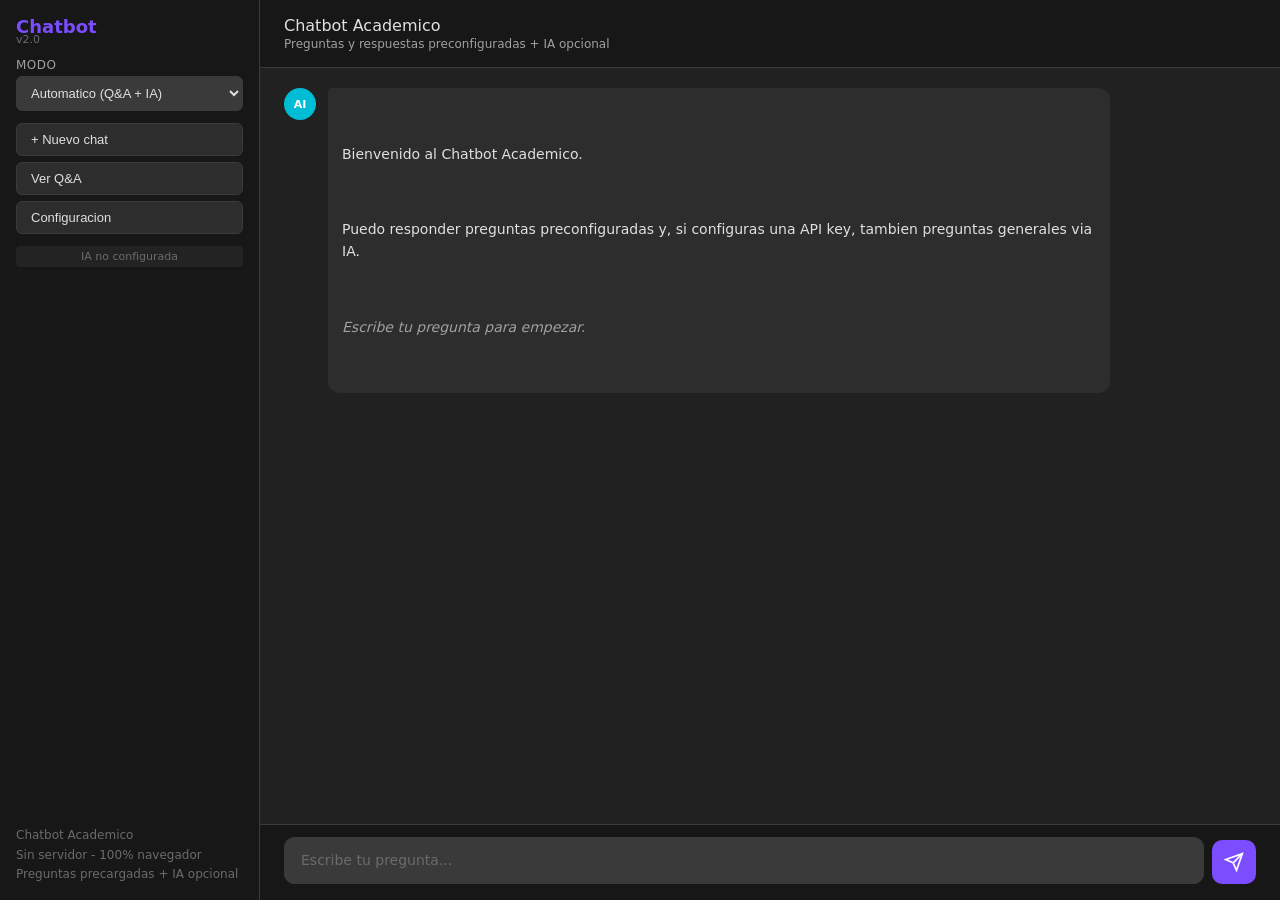
<file: index.html>
<!DOCTYPE html>
<html lang="es">
<head>
    <meta charset="UTF-8">
    <meta name="viewport" content="width=device-width, initial-scale=1.0">
    <title>Chatbot Academico</title>
    <link rel="stylesheet" href="style.css">
</head>
<body>
<div id="sidebar">
    <div class="sidebar-header">
        <h2>Chatbot</h2>
        <div class="version">v2.0</div>
    </div>
    <div class="mode-selector">
        <label>Modo</label>
        <select id="mode-select">
            <option value="qa">Q&A (preconfigurado)</option>
            <option value="ai">IA (API)</option>
            <option value="auto" selected>Automatico (Q&A + IA)</option>
        </select>
    </div>
    <div class="sidebar-actions">
        <button class="sidebar-btn" id="btn-new">+ Nuevo chat</button>
        <button class="sidebar-btn" id="btn-qa-list">Ver Q&A</button>
        <button class="sidebar-btn" id="btn-config">Configuracion</button>
    </div>
    <div id="ai-status" class="status-disconnected">IA no configurada</div>
    <div class="sidebar-info">
        Chatbot Academico<br>
        Sin servidor - 100% navegador<br>
        Preguntas precargadas + IA opcional
    </div>
</div>
<div id="main">
    <div id="chat-header">
        <h1>Chatbot Academico</h1>
        <p>Preguntas y respuestas preconfiguradas + IA opcional</p>
    </div>
    <div id="chat-messages">
        <div class="message welcome">
            <div class="avatar bot-avatar">AI</div>
            <div class="message-content">
                <p>Bienvenido al Chatbot Academico.</p>
                <p>Puedo responder preguntas preconfiguradas y, si configuras una API key, tambien preguntas generales via IA.</p>
                <p><em>Escribe tu pregunta para empezar.</em></p>
            </div>
        </div>
    </div>
    <div id="input-area">
        <textarea id="chat-input" placeholder="Escribe tu pregunta..." rows="1"></textarea>
        <button id="btn-send"><svg width="20" height="20" viewBox="0 0 24 24" fill="none" stroke="currentColor" stroke-width="2"><path d="M22 2L11 13"></path><path d="M22 2L15 22L11 13L2 9L22 2Z"></path></svg></button>
    </div>
</div>
<div id="modal-overlay" class="hidden">
    <div id="modal-content">
        <div class="modal-header"><h3 id="modal-title"></h3><button id="modal-close">&times;</button></div>
        <div id="modal-body"></div>
    </div>
</div>
<script src="app.js"></script>
</body>
</html>
</file>
<file: style.css>
* {
    margin: 0;
    padding: 0;
    box-sizing: border-box;
}

:root {
    --bg-primary: #212121;
    --bg-secondary: #171717;
    --bg-tertiary: #2d2d2d;
    --bg-input: #3a3a3a;
    --text-primary: #e0e0e0;
    --text-secondary: #a0a0a0;
    --text-muted: #6b6b6b;
    --accent: #7c4dff;
    --accent-hover: #651fff;
    --bot-msg-bg: #2d2d2d;
    --user-msg-bg: #1a237e;
    --border: #3a3a3a;
    --success: #4caf50;
    --error: #f44336;
    --warning: #ff9800;
    --info: #2196f3;
}

body {
    font-family: 'Segoe UI', system-ui, -apple-system, sans-serif;
    background: var(--bg-primary);
    color: var(--text-primary);
    height: 100vh;
    display: flex;
    overflow: hidden;
}

/* Sidebar */
#sidebar {
    width: 260px;
    min-width: 260px;
    background: var(--bg-secondary);
    border-right: 1px solid var(--border);
    display: flex;
    flex-direction: column;
    padding: 16px;
    gap: 12px;
}

.sidebar-header h2 {
    font-size: 18px;
    font-weight: 600;
    color: var(--accent);
}

.version {
    font-size: 11px;
    color: var(--text-muted);
    margin-top: -4px;
}

.mode-selector {
    display: flex;
    flex-direction: column;
    gap: 4px;
}

.mode-selector label {
    font-size: 12px;
    color: var(--text-secondary);
    text-transform: uppercase;
    letter-spacing: 0.5px;
}

.mode-selector select {
    background: var(--bg-input);
    color: var(--text-primary);
    border: 1px solid var(--border);
    border-radius: 6px;
    padding: 8px 10px;
    font-size: 13px;
    cursor: pointer;
    outline: none;
}

.mode-selector select:focus {
    border-color: var(--accent);
}

.sidebar-actions {
    display: flex;
    flex-direction: column;
    gap: 6px;
}

.sidebar-btn {
    background: var(--bg-tertiary);
    color: var(--text-primary);
    border: 1px solid var(--border);
    border-radius: 6px;
    padding: 8px 14px;
    font-size: 13px;
    cursor: pointer;
    text-align: left;
    transition: background 0.2s;
}

.sidebar-btn:hover {
    background: var(--bg-input);
}

#ai-status {
    font-size: 11px;
    padding: 4px 8px;
    border-radius: 4px;
    text-align: center;
}

.status-connected {
    color: var(--success);
    background: rgba(76,175,80,0.1);
}

.status-disconnected {
    color: var(--text-muted);
    background: rgba(255,255,255,0.05);
}

.sidebar-info {
    margin-top: auto;
    font-size: 12px;
    color: var(--text-muted);
    line-height: 1.6;
}

/* Main */
#main {
    flex: 1;
    display: flex;
    flex-direction: column;
    height: 100vh;
}

#chat-header {
    padding: 16px 24px;
    border-bottom: 1px solid var(--border);
    background: var(--bg-secondary);
}

#chat-header h1 {
    font-size: 16px;
    font-weight: 500;
}

#chat-header p {
    font-size: 12px;
    color: var(--text-secondary);
    margin-top: 2px;
}

#chat-messages {
    flex: 1;
    overflow-y: auto;
    padding: 20px 24px;
    display: flex;
    flex-direction: column;
    gap: 16px;
    scroll-behavior: smooth;
}

#chat-messages::-webkit-scrollbar {
    width: 6px;
}

#chat-messages::-webkit-scrollbar-track {
    background: transparent;
}

#chat-messages::-webkit-scrollbar-thumb {
    background: var(--text-muted);
    border-radius: 3px;
}

.message {
    display: flex;
    gap: 12px;
    max-width: 85%;
    animation: fadeIn 0.3s ease;
}

@keyframes fadeIn {
    from { opacity: 0; transform: translateY(8px); }
    to { opacity: 1; transform: translateY(0); }
}

.message.user {
    align-self: flex-end;
    flex-direction: row-reverse;
}

.message.assistant {
    align-self: flex-start;
}

.avatar {
    width: 32px;
    height: 32px;
    border-radius: 50%;
    display: flex;
    align-items: center;
    justify-content: center;
    font-size: 11px;
    font-weight: 700;
    flex-shrink: 0;
}

.user-avatar {
    background: var(--accent);
    color: #fff;
}

.bot-avatar {
    background: #00bcd4;
    color: #fff;
}

.message-content {
    background: var(--bot-msg-bg);
    padding: 10px 14px;
    border-radius: 12px;
    border-top-left-radius: 4px;
    font-size: 14px;
    line-height: 1.6;
    min-width: 0;
    word-wrap: break-word;
    white-space: pre-wrap;
}

.message.user .message-content {
    background: var(--user-msg-bg);
    border-radius: 12px;
    border-top-right-radius: 4px;
}

.message-content p {
    margin-bottom: 8px;
}

.message-content p:last-child {
    margin-bottom: 0;
}

.message-content code {
    background: rgba(255,255,255,0.08);
    padding: 2px 6px;
    border-radius: 4px;
    font-size: 13px;
    font-family: 'Consolas', 'Courier New', monospace;
}

.message-content em {
    font-style: italic;
    color: var(--text-secondary);
}

.message-content .confidence {
    font-size: 11px;
    color: var(--text-muted);
    margin-top: 6px;
    display: block;
}

.message-content .qa-tag {
    display: inline-block;
    font-size: 10px;
    padding: 2px 6px;
    border-radius: 4px;
    background: var(--accent);
    color: #fff;
    margin-bottom: 6px;
}

.message-content .ai-tag {
    display: inline-block;
    font-size: 10px;
    padding: 2px 6px;
    border-radius: 4px;
    background: var(--info);
    color: #fff;
    margin-bottom: 6px;
}

.mode-badge {
    display: inline-block;
    font-size: 10px;
    padding: 2px 6px;
    border-radius: 4px;
    margin-right: 4px;
}

.mode-badge.qa {
    background: var(--accent);
    color: #fff;
}

.mode-badge.ai {
    background: var(--info);
    color: #fff;
}

.thinking-indicator {
    display: flex;
    gap: 6px;
    align-items: center;
    padding: 12px 16px;
}

.thinking-indicator span {
    width: 8px;
    height: 8px;
    background: var(--accent);
    border-radius: 50%;
    animation: bounce 1.4s ease-in-out infinite;
}

.thinking-indicator span:nth-child(2) { animation-delay: 0.2s; }
.thinking-indicator span:nth-child(3) { animation-delay: 0.4s; }

@keyframes bounce {
    0%, 80%, 100% { transform: scale(0.6); opacity: 0.4; }
    40% { transform: scale(1); opacity: 1; }
}

#input-area {
    padding: 12px 24px 16px;
    border-top: 1px solid var(--border);
    background: var(--bg-secondary);
    display: flex;
    gap: 8px;
    align-items: flex-end;
}

#chat-input {
    flex: 1;
    background: var(--bg-input);
    color: var(--text-primary);
    border: 1px solid var(--border);
    border-radius: 10px;
    padding: 12px 16px;
    font-size: 14px;
    font-family: inherit;
    resize: none;
    outline: none;
    max-height: 200px;
    line-height: 1.5;
}

#chat-input:focus {
    border-color: var(--accent);
}

#chat-input::placeholder {
    color: var(--text-muted);
}

#btn-send {
    width: 44px;
    height: 44px;
    border-radius: 10px;
    border: none;
    background: var(--accent);
    color: #fff;
    cursor: pointer;
    display: flex;
    align-items: center;
    justify-content: center;
    transition: background 0.2s;
    flex-shrink: 0;
}

#btn-send:hover {
    background: var(--accent-hover);
}

#btn-send:disabled {
    opacity: 0.5;
    cursor: not-allowed;
}

.spinner {
    display: inline-block;
    width: 18px;
    height: 18px;
    border: 2px solid rgba(255,255,255,0.3);
    border-top-color: #fff;
    border-radius: 50%;
    animation: spin 0.6s linear infinite;
}

@keyframes spin {
    to { transform: rotate(360deg); }
}

/* Modal */
#modal-overlay {
    position: fixed;
    top: 0; left: 0; right: 0; bottom: 0;
    background: rgba(0,0,0,0.6);
    display: flex;
    align-items: center;
    justify-content: center;
    z-index: 1000;
}

#modal-overlay.hidden {
    display: none;
}

#modal-content {
    background: var(--bg-primary);
    border-radius: 12px;
    width: 90%;
    max-width: 600px;
    max-height: 80vh;
    overflow-y: auto;
    box-shadow: 0 8px 32px rgba(0,0,0,0.4);
}

.modal-header {
    display: flex;
    justify-content: space-between;
    align-items: center;
    padding: 16px 20px;
    border-bottom: 1px solid var(--border);
}

#modal-body {
    padding: 20px;
    font-size: 14px;
    line-height: 1.6;
}

#modal-body label {
    display: block;
    font-size: 12px;
    color: var(--text-secondary);
    text-transform: uppercase;
    letter-spacing: 0.5px;
    margin-top: 12px;
    margin-bottom: 4px;
}

#modal-body input, #modal-body select, #modal-body textarea {
    width: 100%;
    background: var(--bg-input);
    color: var(--text-primary);
    border: 1px solid var(--border);
    border-radius: 6px;
    padding: 10px 12px;
    font-size: 14px;
    font-family: inherit;
    outline: none;
}

#modal-body input:focus, #modal-body select:focus, #modal-body textarea:focus {
    border-color: var(--accent);
}

#modal-body textarea {
    min-height: 80px;
    resize: vertical;
}

#modal-body .modal-btn {
    width: 100%;
    margin-top: 16px;
    padding: 10px;
    border: none;
    border-radius: 6px;
    background: var(--accent);
    color: #fff;
    font-size: 14px;
    cursor: pointer;
}

#modal-body .modal-btn:hover {
    background: var(--accent-hover);
}

#modal-body .modal-btn.secondary {
    background: var(--bg-tertiary);
    color: var(--text-primary);
    border: 1px solid var(--border);
}

#modal-body .modal-btn.secondary:hover {
    background: var(--bg-input);
}

#modal-body ul {
    list-style: none;
    padding: 0;
}

#modal-body li {
    padding: 10px 12px;
    margin: 6px 0;
    background: var(--bg-tertiary);
    border-radius: 6px;
    border-left: 3px solid var(--accent);
}

#modal-body li strong {
    display: block;
    margin-bottom: 4px;
    color: var(--accent);
}

#modal-body li small {
    color: var(--text-secondary);
    font-size: 12px;
}

#modal-close {
    background: none;
    border: none;
    color: var(--text-secondary);
    font-size: 24px;
    cursor: pointer;
    padding: 4px 8px;
    border-radius: 4px;
}

#modal-close:hover {
    background: var(--bg-tertiary);
}

#config-status {
    margin-top: 8px;
    font-size: 12px;
    color: var(--success);
}

.config-saved {
    color: var(--success);
}

/* Success/error messages */
.msg-success {
    color: var(--success);
    font-size: 12px;
    margin-top: 8px;
}

.msg-error {
    color: var(--error);
    font-size: 12px;
    margin-top: 8px;
}
</file>
